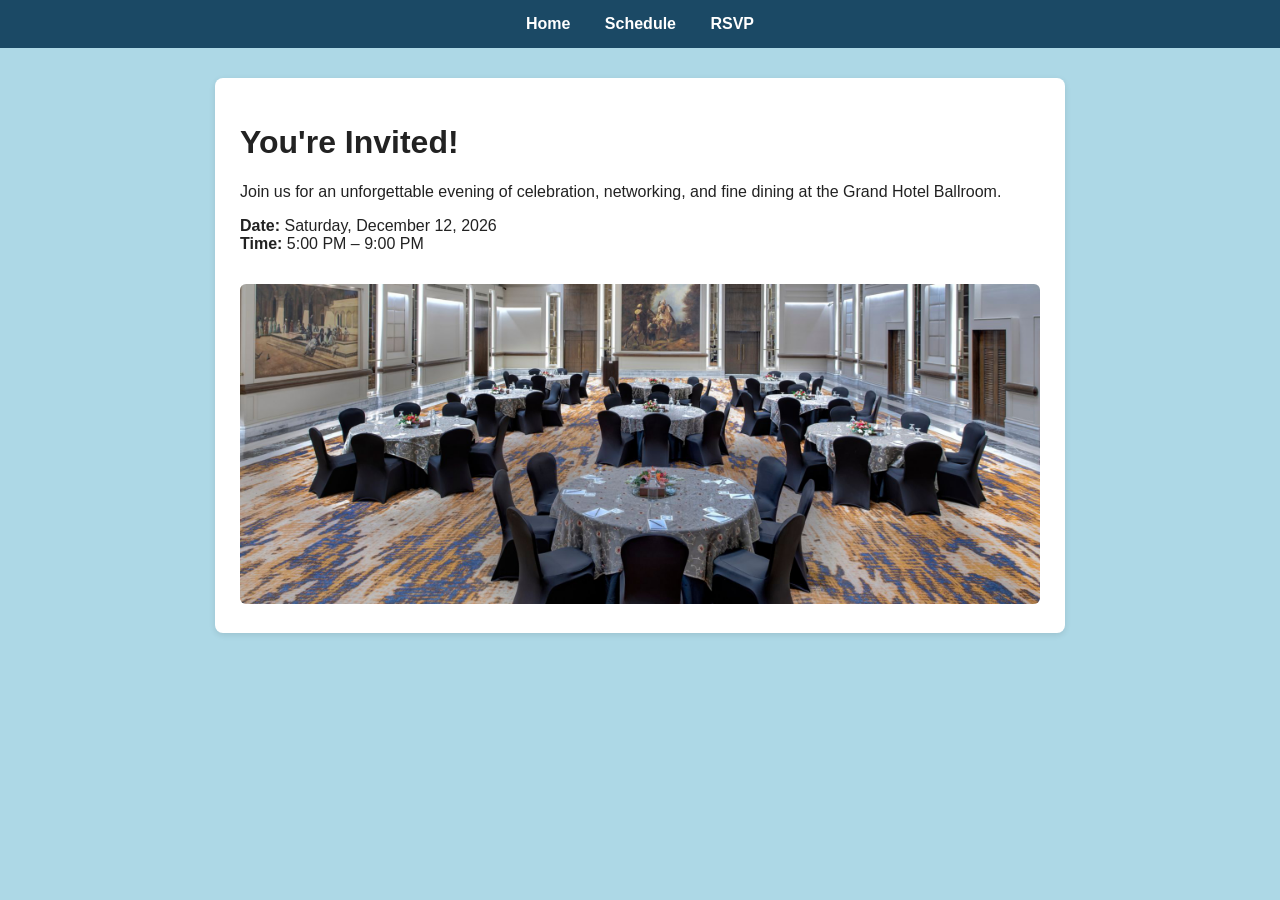
<file: index.html>
<!DOCTYPE html>
<html lang="en">
<head>
  <meta charset="UTF-8">
  <title>Event Invitation - Home</title>
  <link rel="stylesheet" href="style.css">
</head>
<body>

  <nav>
    <a href="index.html">Home</a>
    <a href="schedule.html">Schedule</a>
    
    <a href="rsvp.html">RSVP</a>
  </nav>

  <div class="container">
    <h1>You're Invited!</h1>
    <p>Join us for an unforgettable evening of celebration, networking, and fine dining at the Grand Hotel Ballroom.</p>
    <p><strong>Date:</strong> Saturday, December 12, 2026<br>
       <strong>Time:</strong> 5:00 PM – 9:00 PM</p>
    <img src="hotel.jpg" alt="Hotel Banquet Hall">
  </div>

</body>
</html>
</file>
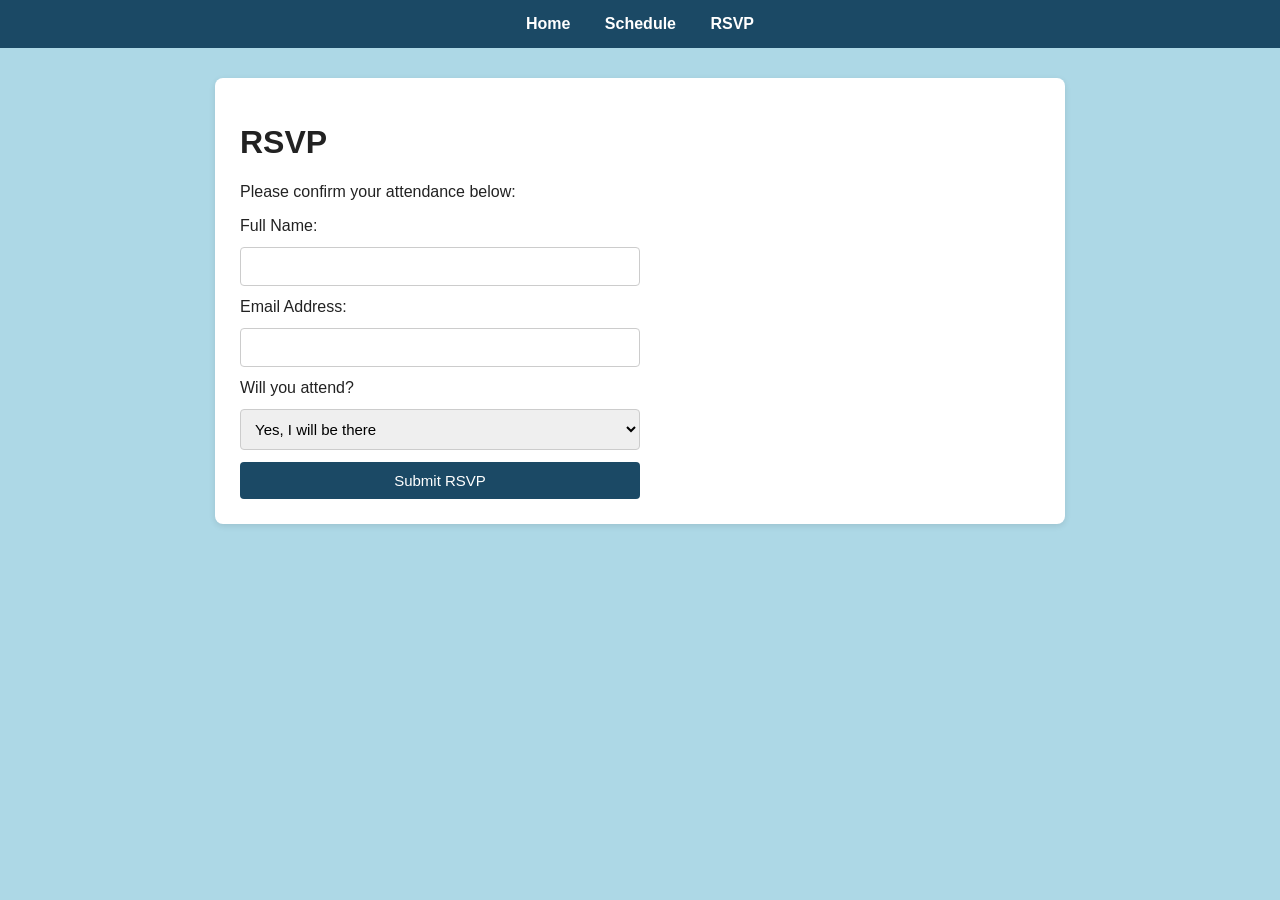
<file: rsvp.html>
<!DOCTYPE html>
<html lang="en">
<head>
  <meta charset="UTF-8">
  <title>Event Invitation - RSVP</title>
  <link rel="stylesheet" href="style.css">
</head>
<body>

  <nav>
    <a href="index.html">Home</a>
    <a href="schedule.html">Schedule</a>

    <a href="rsvp.html">RSVP</a>
  </nav>

  <div class="container">
    <h1>RSVP</h1>
    <p>Please confirm your attendance below:</p>

    <form onsubmit="event.preventDefault(); alert('Thank you for your RSVP! We look forward to seeing you.');">
      <label for="name">Full Name:</label>
      <input type="text" id="name" name="name" required>

      <label for="email">Email Address:</label>
      <input type="email" id="email" name="email" required>

      <label for="attending">Will you attend?</label>
      <select id="attending" name="attending">
        <option value="yes">Yes, I will be there</option>
        <option value="no">Sorry, I cannot make it</option>
      </select>

      <button type="submit">Submit RSVP</button>
    </form>
  </div>

</body>
</html>
</file>
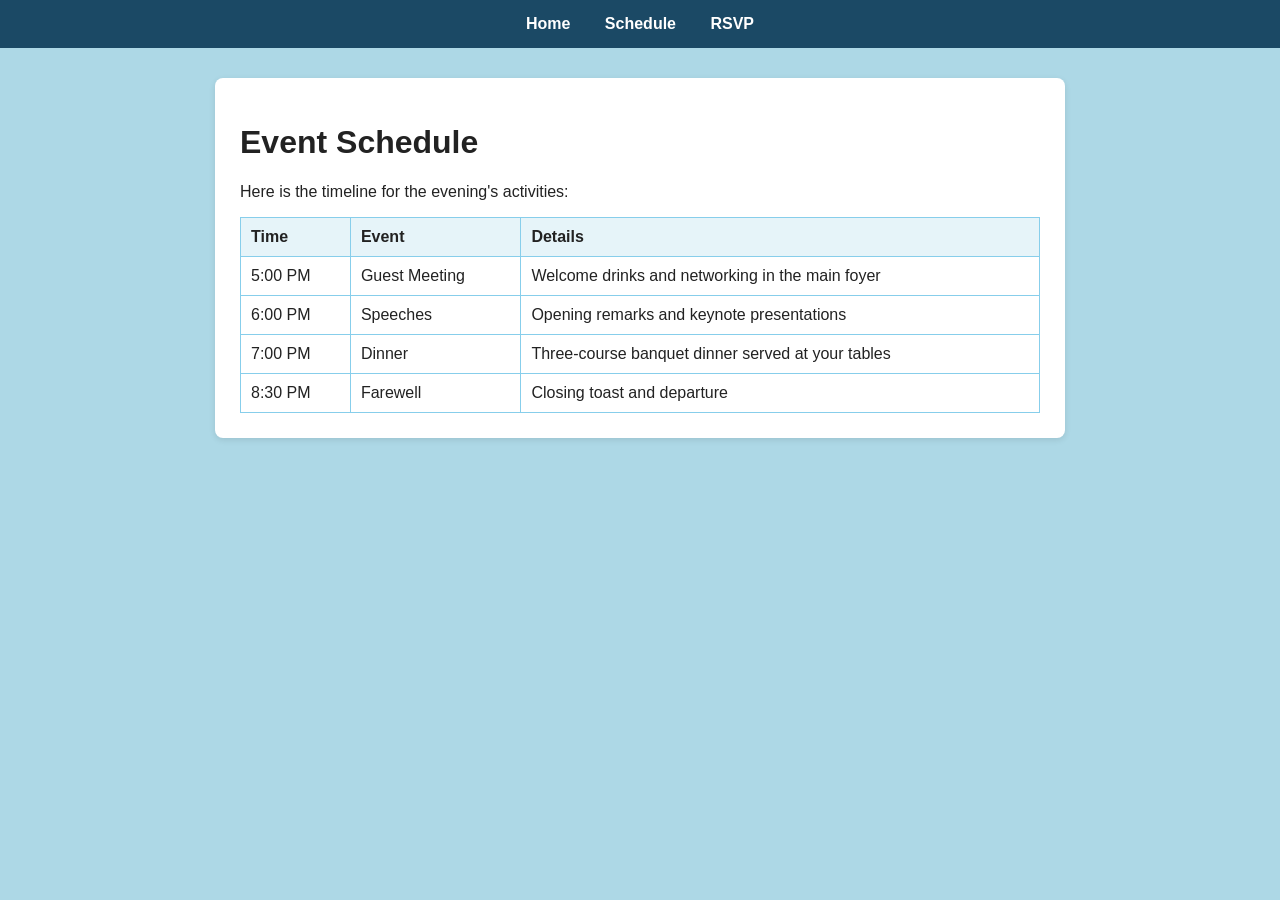
<file: schedule.html>
<!DOCTYPE html>
<html lang="en">
<head>
  <meta charset="UTF-8">
  <title>Event Invitation - Schedule</title>
  <link rel="stylesheet" href="style.css">
</head>
<body>

  <nav>
    <a href="index.html">Home</a>
    <a href="schedule.html">Schedule</a>
    
    <a href="rsvp.html">RSVP</a>
  </nav>

  <div class="container">
    <h1>Event Schedule</h1>
    <p>Here is the timeline for the evening's activities:</p>
    <table>
      <tr>
        <th>Time</th>
        <th>Event</th>
        <th>Details</th>
      </tr>
      <tr>
        <td>5:00 PM</td>
        <td>Guest Meeting</td>
        <td>Welcome drinks and networking in the main foyer</td>
      </tr>
      <tr>
        <td>6:00 PM</td>
        <td>Speeches</td>
        <td>Opening remarks and keynote presentations</td>
      </tr>
      <tr>
        <td>7:00 PM</td>
        <td>Dinner</td>
        <td>Three-course banquet dinner served at your tables</td>
      </tr>
      <tr>
        <td>8:30 PM</td>
        <td>Farewell</td>
        <td>Closing toast and departure</td>
      </tr>
    </table>
  </div>

</body>
</html>
</file>
<file: style.css>
body {
  background-color: lightblue;
  font-family: Arial, sans-serif;
  margin: 0;
  padding: 0;
  color: #222;
}

nav {
  background-color: #1b4965;
  padding: 15px;
  text-align: center;
}

nav a {
  color: white;
  text-decoration: none;
  margin: 0 15px;
  font-weight: bold;
  font-size: 16px;
}

nav a:hover {
  text-decoration: underline;
}

.container {
  max-width: 800px;
  margin: 30px auto;
  background: white;
  padding: 25px;
  border-radius: 8px;
  box-shadow: 0 2px 6px rgba(0,0,0,0.1);
}

img {
  max-width: 100%;
  height: auto;
  border-radius: 6px;
  margin-top: 15px;
}

table {
  width: 100%;
  border-collapse: collapse;
  margin-top: 15px;
}

table, th, td {
  border: 1px solid skyblue;
  padding: 10px;
  text-align: left;
}

th {
  background-color: #e6f4f9;
}

form {
  display: flex;
  flex-direction: column;
  gap: 12px;
  max-width: 400px;
}

input, select, button {
  padding: 10px;
  font-size: 15px;
  border: 1px solid #ccc;
  border-radius: 4px;
}

button {
  background-color: #1b4965;
  color: white;
  border: none;
  cursor: pointer;
}

button:hover {
  background-color: #14364b;
}
</file>
